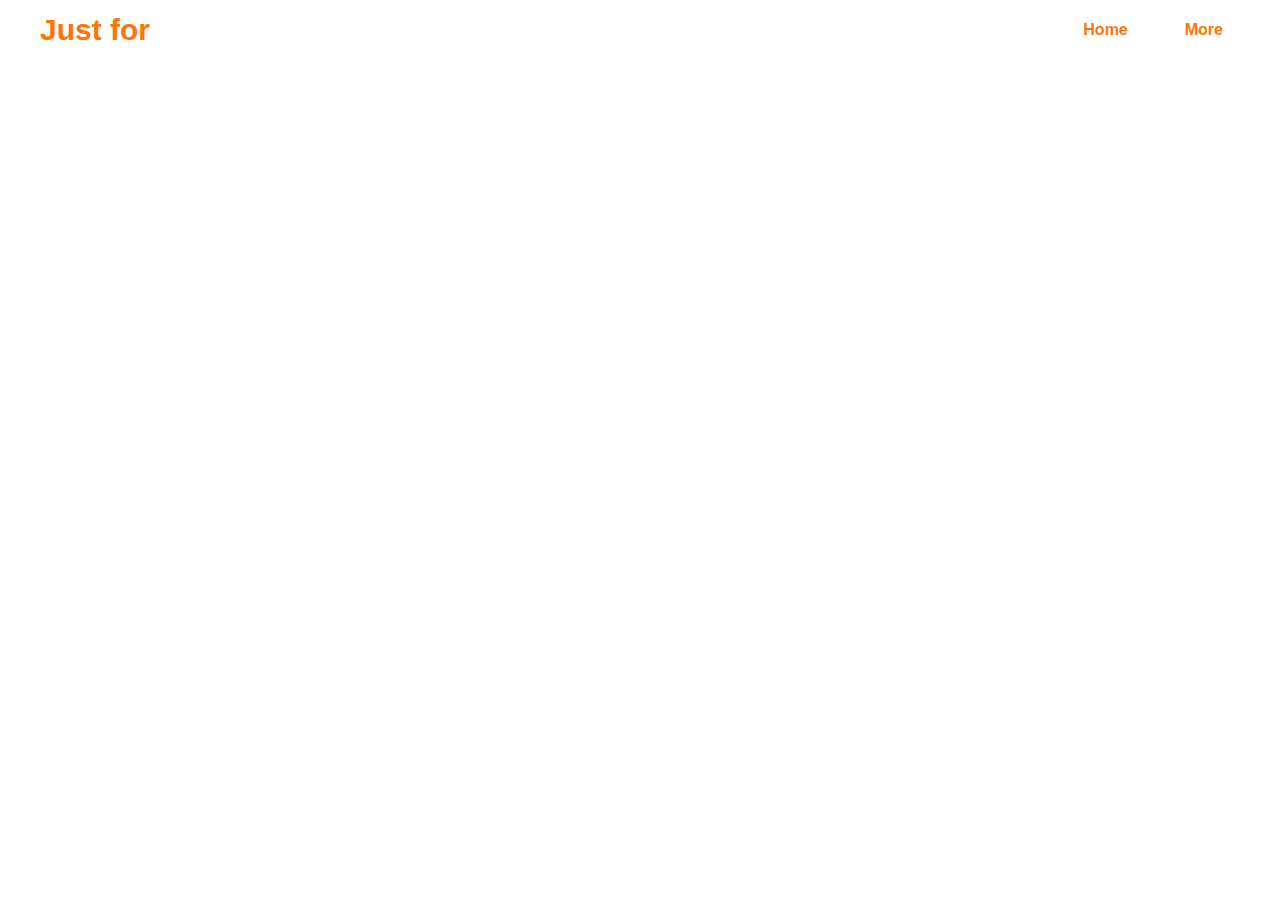
<file: index.html>
<!DOCTYPE html>
<html lang="de">
    <head>
        <meta charset="utf-8">
        <title>Project2</title>
        <link rel="stylesheet" href="assets/css/style.css">
    </head>
    <body>
        <header>
            <div id="logo">Just for<a id="logo-me">Curiosity</a></div>
            <span class="sign"><a class="act" href="registration.html">More</a></span>
            <span class="sign"><a href="index.html">Home</a></span>
        </header>

        <div class="slider fade">

            <div class="myslider fade" style="display: block;">
                <div class="txt">
                    <h1>Leon King</h1>
                    <p>The lion (Panthera leo) <br>Is a large cat of the genus Panthera native to Africa and India. </p>
                </div>
                <img src="assets/images/kiiijpg.jpg" alt="" style="width: 100%; height: 100%">
            </div>
            <div class="myslider fade">
                <div class="txt">
                    <h1>Bengal Tiger</h1>
                    <p>The tiger (Panthera tigris)<br>Is the largest living cat species and a member of the genus Panthera</p>
                </div>
                <img src="assets/images/pexels-pixabay-46251.jpg" alt="" style="width: 100%; height: 100%">
            </div>
            <div class="myslider fade">
                <div class="txt">
                    <h1>Amazon Jaguar</h1>
                    <p>The jaguar (Panthera onca)<br>Is a large cat species and the only living member of the genus Panthera native to the Americas. </p>
                </div>
                <img src="assets/images/jaguar2.jpg" alt="" style="width: 100%; height: 100%">
            </div>
            <div class="myslider fade">
                <div class="txt">
                    <h1>African Leopard</h1>
                    <p>The leopard (Panthera pardus)<br>Is one of the five extant species in the genus Panthera, a member of the cat family, Felidae.</p>
                </div>
                <img src="assets/images/Amazing-amur-leopard-wallpaper.jpg"  alt="" style="width: 100%; height: 100%">
            </div>
            <div class="myslider fade">
                <div class="txt">
                    <h1>African Cheetah</h1>
                    <p>The cheetah (Acinonyx jubatus) <br>Is a large cat native to Africa, Southwest Asia (today restricted to central Iran) and South Asia (reintroduced and today restricted to central India).</p>
                </div>
                <img src="assets/images/chita.jpg" alt=""  style="width: 100%; height: 100%">
            </div>
            <a class="prev" onclick="plusSlides(-1)">&#10094;</a>
            <a class="next" onclick="plusSlides(1)">&#10095;</a>
            <div class="dotbox" style="text-align:center;">
                <span class="dot" onclick="currentSlide(1)"></span>
                <span class="dot" onclick="currentSlide(2)"></span>
                <span class="dot" onclick="currentSlide(3)"></span>
                <span class="dot" onclick="currentSlide(4)"></span>
                <span class="dot" onclick="currentSlide(5)"></span>
            </div>
        </div>
        <script src="assets/js/code.js"></script>
    </body>
</html>
</file>
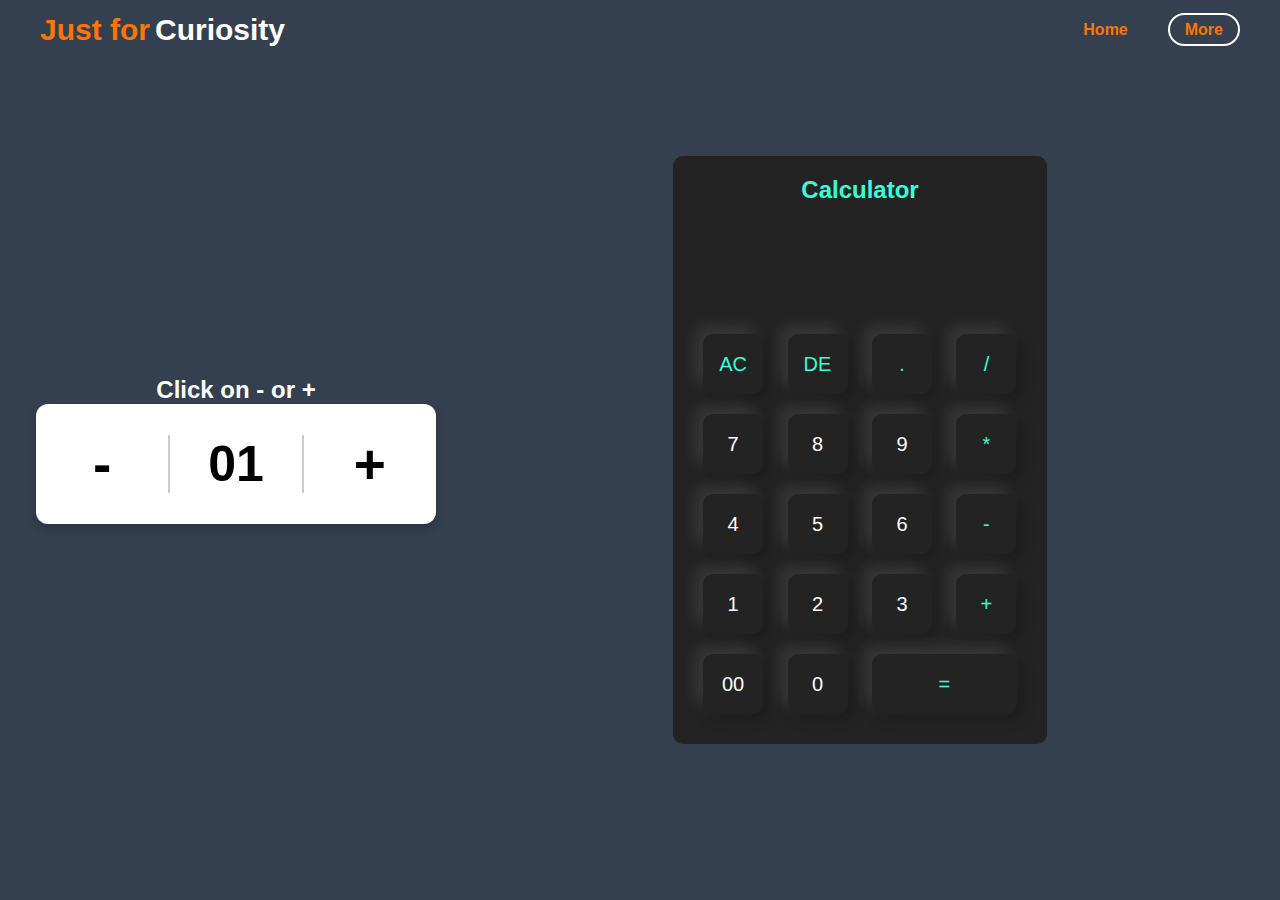
<file: registration.html>
<!DOCTYPE html>
<html lang="de">
    <head>
        <meta charset="utf-8">
        <title>Project2</title>
        <link rel="stylesheet" href="assets/css/style.css">
    </head>
<body id="registration">
        <header>
            <div id="logo">Just for<a id="logo-me">Curiosity</a></div>
            <span class="sign"><a class="act" href="registration.html">More</a></span>
            <span class="sign"><a href="index.html">Home</a></span>
        </header>
   <section class="seccao1">
    <h2>Click on - or +</h2>
    <div class="wrapper1">
        <span class="minus">-</span>
        <span class="num">01</span>
        <span class="plus">+</span>
    </div>
   </section>
   <section class="seccao2">
     
       <div id="container3">
        <div class="calculater">
            <form>
                <h2>Calculator</h2>
                <div class="display">
                    <input type="text" name="display">
                </div>
                <div>
                    <input type="button" value="AC" onclick= "display.value  = ''" class="operator">
                    <input type="button" value="DE" onclick= "display.value  = display.value.toString().slice(0,-1)" class="operator">
                    <input type="button" value="."  onclick= "display.value += '.'" class="operator">
                    <input type="button" value="/"  onclick= "display.value += '/'" class="operator">
                </div>
                <div>
                    <input type="button" value="7" onclick= "display.value += '7'">
                    <input type="button" value="8" onclick= "display.value += '8'">
                    <input type="button" value="9" onclick= "display.value += '9'">
                    <input type="button" value="*" onclick= "display.value += '*'" class="operator">

                </div>
                <div>
                    <input type="button" value="4" onclick= "display.value += '4'">
                    <input type="button" value="5" onclick= "display.value += '5'">
                    <input type="button" value="6" onclick= "display.value += '6'">
                    <input type="button" value="-" onclick= "display.value += '-'" class="operator">
                </div>
                <div>
                    <input type="button" value="1" onclick= "display.value += '1'">
                    <input type="button" value="2" onclick= "display.value += '2'">
                    <input type="button" value="3" onclick= "display.value += '3'">
                    <input type="button" value="+" onclick= "display.value += '+'" class="operator">
                </div>
                <div>
                    <input type="button" value="00" onclick= "display.value += '00'">
                    <input type="button" value="0"  onclick= "display.value += '0'">
                    <input type="button" value="=" onclick= "display.value = eval(display.value)" class="equal operator">
                    
                </div>
            </form>
        </div>
       </div>
   </section>
    <script src="assets/js/registration.js"></script>
 </body>
 </html>
</file>
<file: assets/css/style.css>
*{
    margin: 0;
    padding: 0;
    font-family: sans-serif;
    box-sizing: border-box;
}

header{
    height: 60px;
    width: 100%;
    position: absolute;
    top: 0;
    z-index: 2;
   
}

#logo{
    line-height: 60px;
    margin-left: 40px;
    display: inline-block;
    cursor: pointer;
    font-size: 30px;
    font-weight: bold;
    color:#fd7505;

}

#logo:hover{
    color: #ffffff;
}
#logo-me{
    color:#fffffe;
    margin-left: 5px;
}
#logo:hover #logo-me{
   color: #fd7505;
}

.sign{
    float:right;
    line-height: 60px;
    margin-right: 40px;
}

.sign a{
  color: #fd7505;
  font-weight: bold;
  text-decoration: none;
}


.act{
    border: 2px solid #fff;
    border-radius:50px;
    padding:  6px 15px;
}

.sign a:hover{
    color:#fd7505;
    border-color:#fd7505;
}

.slider{
    position: relative;
    width: 100%;
    background: #2c3e50;

}

.myslider{
    height: 920px;
    display:none;
    overflow: hidden;
}

.prev, .next{
   position: absolute;
   top: 50%;
   transform: translate(0, -50%);
   font-size: 50px;
   padding: 15px;
   cursor: pointer;
   color: #fff;
   transition: 0.1s;
   user-select: none;
}
.prev:hover , .next:hover{
     color:#fd7505;
}
.next{
    right: 0;
}

.dotbox{
    position: absolute;
    left: 50%;
    transform: translate(-50%);
    bottom: 20px;
    cursor: pointer;
}
.dot{
    display: inline-block;
    width: 15px;
    height: 15px;
    border: 3px solid #fff;
    border-radius: 50%;
    margin: 0 10px ;
    cursor: pointer;
}
.active,.dot:hover{
    border-color: #fd7505;
}
.fade{
    -webkit-animation-name: fade;
    -webkit-animation-duration: 1.5s ; 
    animation-name: fade;
    animation-duration: 1.5s;
}

@-webkit-keyframes fade {
   from {opacity: 0.8}
   to{opacity: 1}
}
@keyframes fade {
    from {opacity: 0.8}
   to{opacity: 1}

}

.txt {
    position: absolute;
    color:#fff;
    letter-spacing: 2px;
    top: 40%;
    left:15%;
    -webkit-animation-name: posi;
    -webkit-animation-duration: 2s;
    animation-name: posi;
    animation-duration: 2s;
    z-index:1;
}

@-webkit-keyframes posi {
     from {left:25%;}
     to{left:15%;}
}

@keyframes posi {
    from {left:25%;}
    to{left:15%;}
}

.txt h1{
    color: #fd7505;
    font-weight: bold;
    margin:20px;
}

.txt p{
    font-weight: bold;
   font-size: 20px;
}
img {
    transform:scale(1.5,1.5);
    -webkit-animation-name: zoomin;
    -webkit-animation-duration:40s;
    animation-name: zoomin;
    animation-duration:40s;
    
}

@-webkit-keyframes zoomin {
    from{transform: scale(1, 1);}
    to {transform: scale(1.5,1.5);}
}

@keyframes zoomin {
    from{transform: scale(1, 1);}
    to {transform: scale(1.5,1.5);}
}

@media  screen and (max-width:800px) {
    .myslider{
        height:500px
    }
    .txt{
        line-height: 25px;
        top:50%;
        left: 50%;
        transform: translate(-50%, -50%);
        -webkit-animation-name: posi2;
        -webkit-animation-duration:2s;
        animation-name: posi2;
        animation-duration:2s;
    }
    @-webkit-keyframes posi2{
        from {top:35%;}
    to{top:50%;}
    }
    @keyframes posi2{
        from {top:35%;}
    to{top:50%;}
    }
    .txt h1{
        font-size:40px ;
    }
    .txt p{
        font-size:13px ;
    }
}
@media screen and (max-width:520px) {
    .text h1{
        font-size: 30px;
    }
    .sign {
        margin-right: 20px;
    }
    .sing a {
        font-size: 12px;
    }

}


#registration{
  height: 100vh;
  width: 100%; 
  display: flex;
  align-items: center; 
  justify-content: center;
  background: #343f4f;
}

.wrapper1{
    height: 120px;
    min-width: 400px;
    display: flex;
    align-items: center;
    justify-content:center;
    background:#fff;
    border-radius: 12px;
    box-shadow: 0 5px 10px rgba(0,0,0,0.2);
}

.wrapper1 span{
    width: 100%;
    text-align: center;
    font-size: 55px;
    font-weight:600 ;
    cursor:pointer;
}
.wrapper1 span.num{
   font-size:50px;
   border-right: 2px solid rgba(0,0,0,0.2);
   border-left: 2px solid rgba(0,0,0,0.2);
   pointer-events: none;
}

.seccao2{
    margin-left: 40px;
    height: 100%;
    width: 60%;
    background-color: #c6d1e0;
}
.seccao1 > h2{
    text-align: center;
    color:white;
}
form > h2{
    padding: px;
    text-align: center;
    color:#33ffd8;
     
}
#container3{
    width: 100%;
    height: 100vh;
    background:  #343f4f;
    display: flex;
    align-items: center;
    justify-content: center;
}

.calculater{
    background: #232324;
    padding:20px;
    border-radius: 10px;
}
.calculater form input {
    border: 0;
    outline: 0;
    width: 60px;
    height: 60px;
    border-radius: 10px;
    box-shadow: -8px -8px 15px rgba(255,255,255,0.1),5px 5px 15px rgba(0,0,0,0.2);
    background: transparent;
    font-size: 20px;
    color: #fff;
    cursor: pointer;
    margin: 10px;

}


form .display {
    display: flex ;
    justify-content: flex-end;
    margin: 20px 0;
}

form .display input{
    text-align: right;
    flex: 1;
    font-size: 45px;
    box-shadow: none;
}

form input.equal{
    width: 145px;
    
}

form input.operator{
    color:#33ffd8;
}
</file>
